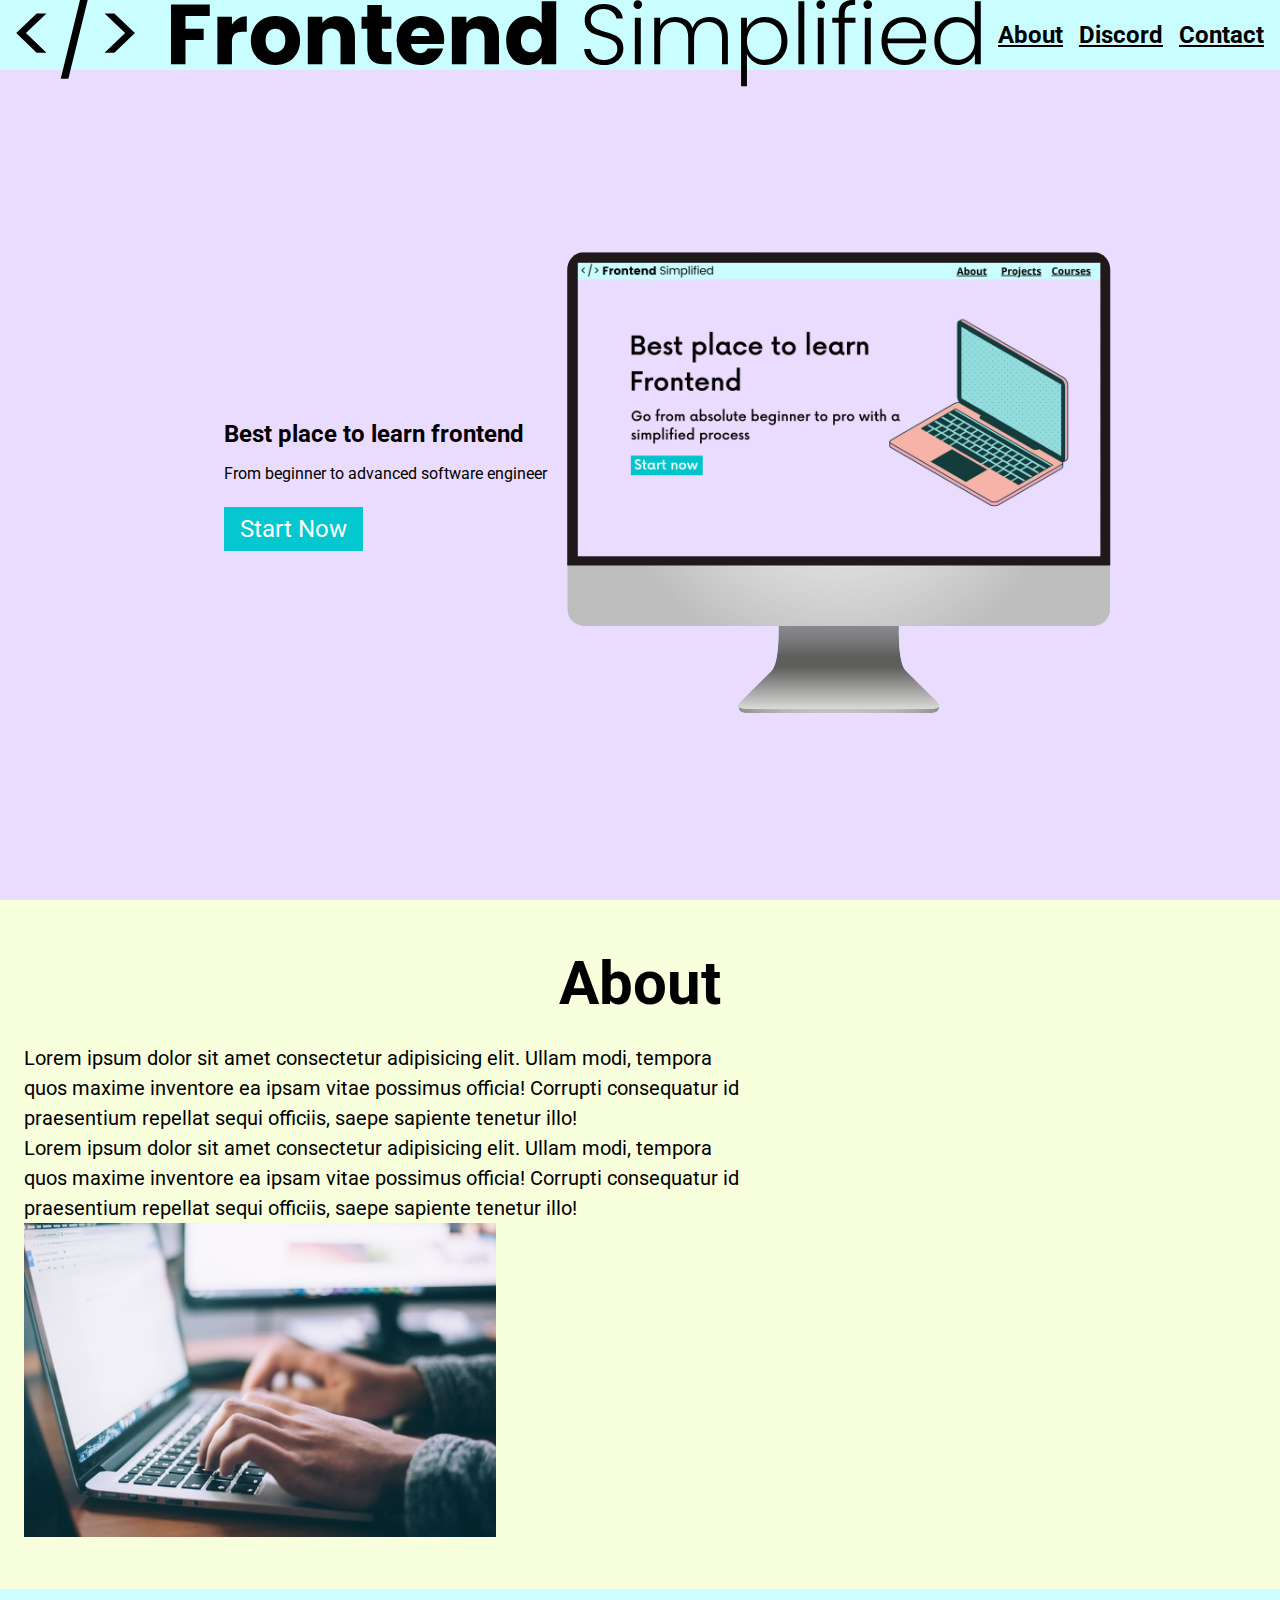
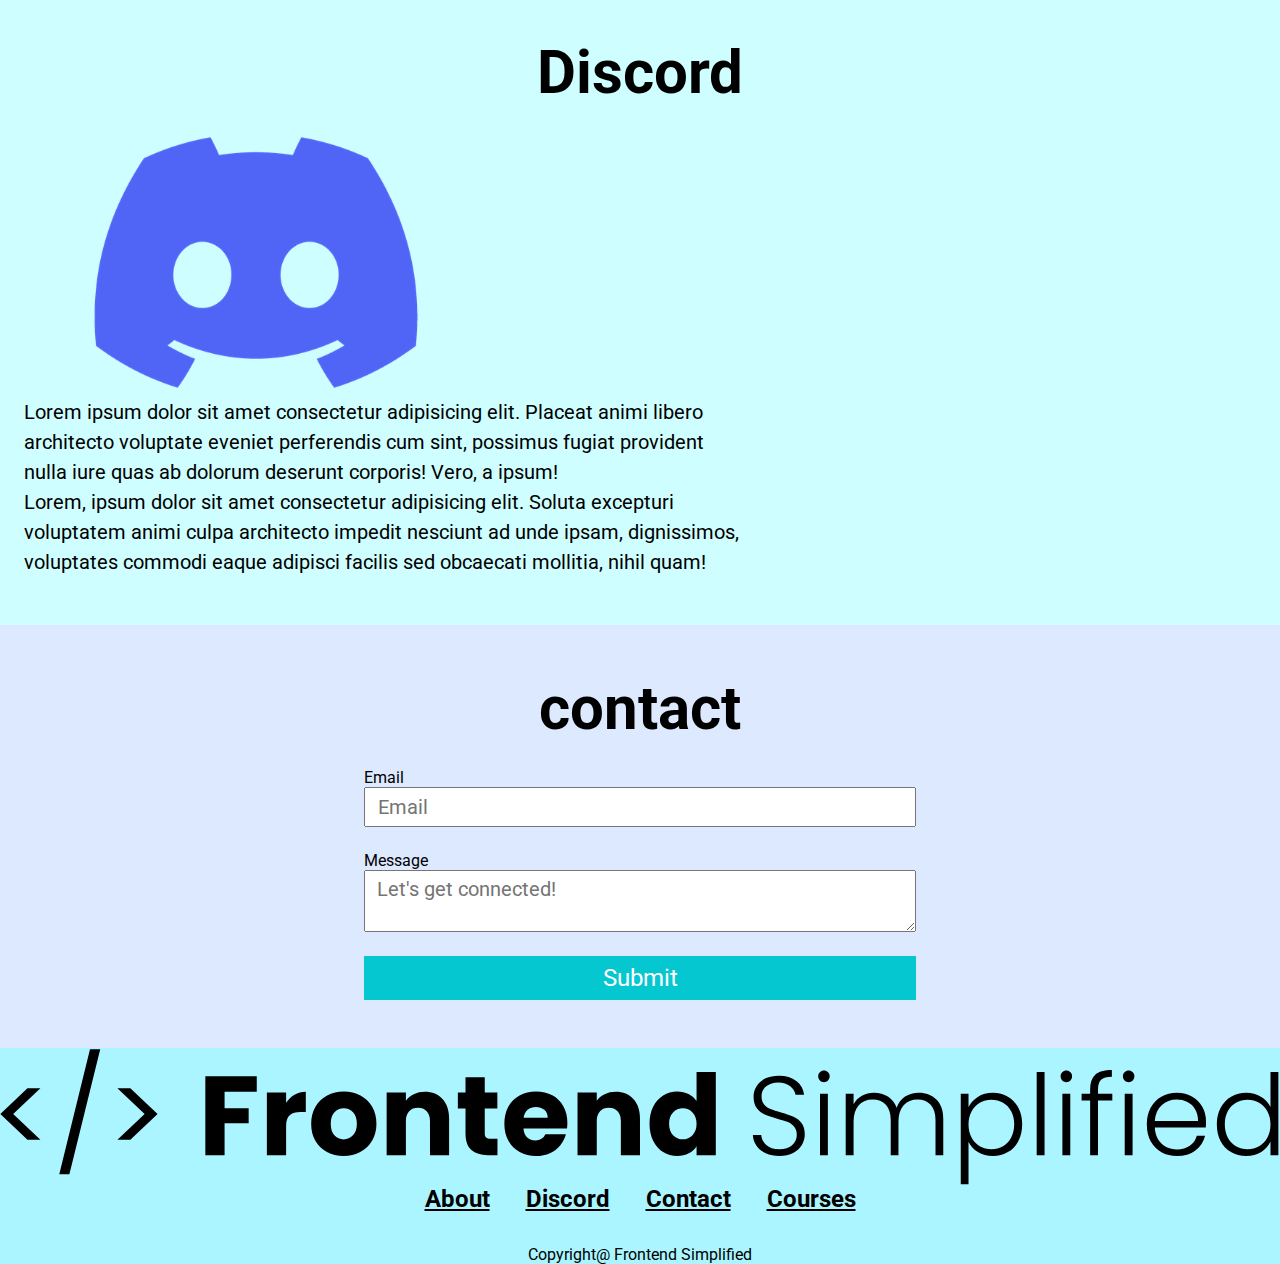
<file: Mini project/index.html>
<!DOCTYPE html>
<html lang="en">
  <head>
    <meta charset="UTF-8" />
    <meta http-equiv="X-UA-Compatible" content="IE=edge" />
    <meta name="viewport" content="width=device-width, initial-scale=1.0" />
    <title>Document</title>
    <link rel="stylesheet" href="./style.css" />
  </head>

  <body>
    <section>
      <nav>
        <img src="../assets/FES.svg" />
        <ul>
          <li><a href="#about">About</a></li>
          <li><a href="#discord">Discord</a></li>
          <li><a href="#contact">Contact</a></li>
        </ul>
      </nav>
      <header>
        <div class="row">
          <div class="home__description">
            <h1>Best place to learn frontend</h1>
            <p class="subheader">From beginner to advanced software engineer</p>
            <button class="home__description--button">Start Now</button>
          </div>
          <figure>
            <figure>
              <img src="../assets/laptop.png" alt="Home page image" />
            </figure>
          </figure>
        </div>
      </header>
    </section>

    <main>
      <section id="about">
        <h2>About</h2>
        <div class="row">
          <div class="section_description">
            <div class="section__description--wrapper">
              <p class="section__description--para">
                Lorem ipsum dolor sit amet consectetur adipisicing elit. Ullam
                modi, tempora quos maxime inventore ea ipsam vitae possimus
                officia! Corrupti consequatur id praesentium repellat sequi
                officiis, saepe sapiente tenetur illo!
              </p>
              <p class="section__description--para">
                Lorem ipsum dolor sit amet consectetur adipisicing elit. Ullam
                modi, tempora quos maxime inventore ea ipsam vitae possimus
                officia! Corrupti consequatur id praesentium repellat sequi
                officiis, saepe sapiente tenetur illo!
              </p>
            </div>
            <figure class="about__img--wrapper">
              <img src="../assets/about.jpg" alt="" />
            </figure>
          </div>
        </div>
      </section>

      <section id="discord">
        <h2>Discord</h2>
        <div class="section_description">
          <figure class="about__img--wrapper">
            <img src="../assets/discord.png" alt="Discord" />
          </figure>
          <div class="section__description--wrapper">
            <p class="section__description--para">
              Lorem ipsum dolor sit amet consectetur adipisicing elit. Placeat
              animi libero architecto voluptate eveniet perferendis cum sint,
              possimus fugiat provident nulla iure quas ab dolorum deserunt
              corporis! Vero, a ipsum!
            </p>
            <p class="section__description--para">
              Lorem, ipsum dolor sit amet consectetur adipisicing elit. Soluta
              excepturi voluptatem animi culpa architecto impedit nesciunt ad
              unde ipsam, dignissimos, voluptates commodi eaque adipisci facilis
              sed obcaecati mollitia, nihil quam!
            </p>
          </div>
        </div>
      </section>

      <section id="contact">
        <h2>contact</h2>
        <form action="">
          <span>Email</span>
          <input type="email" placeholder="Email" />
          <span>Message</span>
          <textarea type="text" placeholder="Let's get connected!"></textarea>
          <button>Submit</button>
        </form>
      </section>
    </main>

    <footer>
      <img class="footer__logo" src="../assets/FES.svg" alt="" />
      <div class="footer__links">
        <a class="footer__link" href="#about">About</a>
        <a class="footer__link" href="#discord">Discord</a>
        <a class="footer__link" href="#contact">Contact</a>
        <a class="footer__link" href="">Courses</a>
      </div>
      <p>Copyright@ Frontend Simplified</p>
    </footer>
  </body>
</html>
</file>
<file: Mini project/style.css>
@import url('https://fonts.googleapis.com/css2?family=Roboto:ital,wght@0,300;0,400;0,500;1,700&display=swap');

* {
    padding: 0;
    margin: 0;
    box-sizing: border-box;
    font-family: 'Roboto', sans-serif;
}

nav {
    height: 70px;
    display: flex;
    justify-content: space-between;
    align-items: center;
    padding: 0 16px;
    background-color: #cafdff;
}

header {
    background-color: #eadcff;
    height: calc(100vh - 70px);
    padding: 24px;
    display: flex;
    align-items: center;
    justify-items: center;
}

h1 {
    font-size: 24px;
}

.subheader {
    font-style: 24px;
    margin: 16px 0 24px 0;
}

button {
    background-color: #05c7cf;
    color: white;
    border: none;
    padding: 8px 16px;
    font-size: 24px;
    cursor: pointer;
}

a {
    color: black;
    font-size: 24px;
    font-weight: 700;
}

.logo {
    width: 300px;
}

ul {
    display: flex;
}

li {
    list-style-type: none;
    padding-left: 16px;
}

.row {
    width: 100%;
    min-width: 1300px;
    margin: 0 auto;
    display: flex;
    align-items: center;
    justify-content: center;
}

#about,
#discord,
#contact,
#footer
 {
    padding: 48px 0;
}

/* ABOUT */

#about {
    background-color: #f8ffdc;
}

H2 {
    font-size: 60PX;
    text-align: center;
    margin-bottom:  24PX;
}

.section__description {
    display: flex;
    justify-content: center;
    align-items: center;
}

.about__img--wrapper {
    width: 40%;
}

img {
    width: 100%;
}

.section__description--wrapper {
    width: 60%;
}

.about__img--wrapper,
    .section__description--wrapper {
        padding: 0 24px;
    }

.section__description--para {
    font-size: 20px;
    line-height: 1.5;
    margin-bottom: 24x;
}

/* Discord */

#discord {
    background-color: #cefeff;
}

/* Contact */

#contact {
    background-color: #dce9ff;
}

form {
    width: 100%;
    max-width: 600px;
    display: flex;
    flex-direction: column;
    margin: 0 auto;
    padding: 0 24px;
}

input, textarea {
    margin-bottom: 24px;
    font-size: 20px;
    padding: 6px 12px;
}

/* footer*/

footer {
    background-color: #aaf5ff;
    display: flex;
    flex-direction: column;
    align-items: center;
}

.foote__logo {
    max-width: 480px;
    margin-bottom: 16px;
}

.footer__links {
    margin-bottom: 32px;
}

.footer__link {
    padding: 0 16px;
}

/* small phones, tablets, large smartphones*/
@media (max-width: 728px) {
    .row {
        flex-direction: column ;
    }

    .home__description {
        margin-bottom: 24px;
        display: flex;
        flex-direction: column;
        align-items: center;
    }

    .home__description--button {
        max-width: 240px;
        
    }

    h1 {
        text-align: center;
        font-size: 60px;
    }

    .subheader {
        text-align: center;
        font-size: 28px;
    }

    ul {
        display: none;
    }

    .section__description {
        flex-direction: column;
    }

    .section__description--wrapper {
        width: 100%;
    }

    .about__img--wrapper {
        width: 100%;
    }

    #discord .section__description {
        flex-direction: column-reverse;
    }

    footer {
        padding: 48px 24px;
    }

    .footer_logo {
        max-width: 360px;
    }

    .footer__link {
        padding: 0 4px;
        font-size: 18px;
    }

    .footer__links {
        margin-bottom: 24px;
    }
}



/* Continue from ... "responsive project" on FES*/
/* TASK: also figure out the about image not the same as the video example*/
</file>
